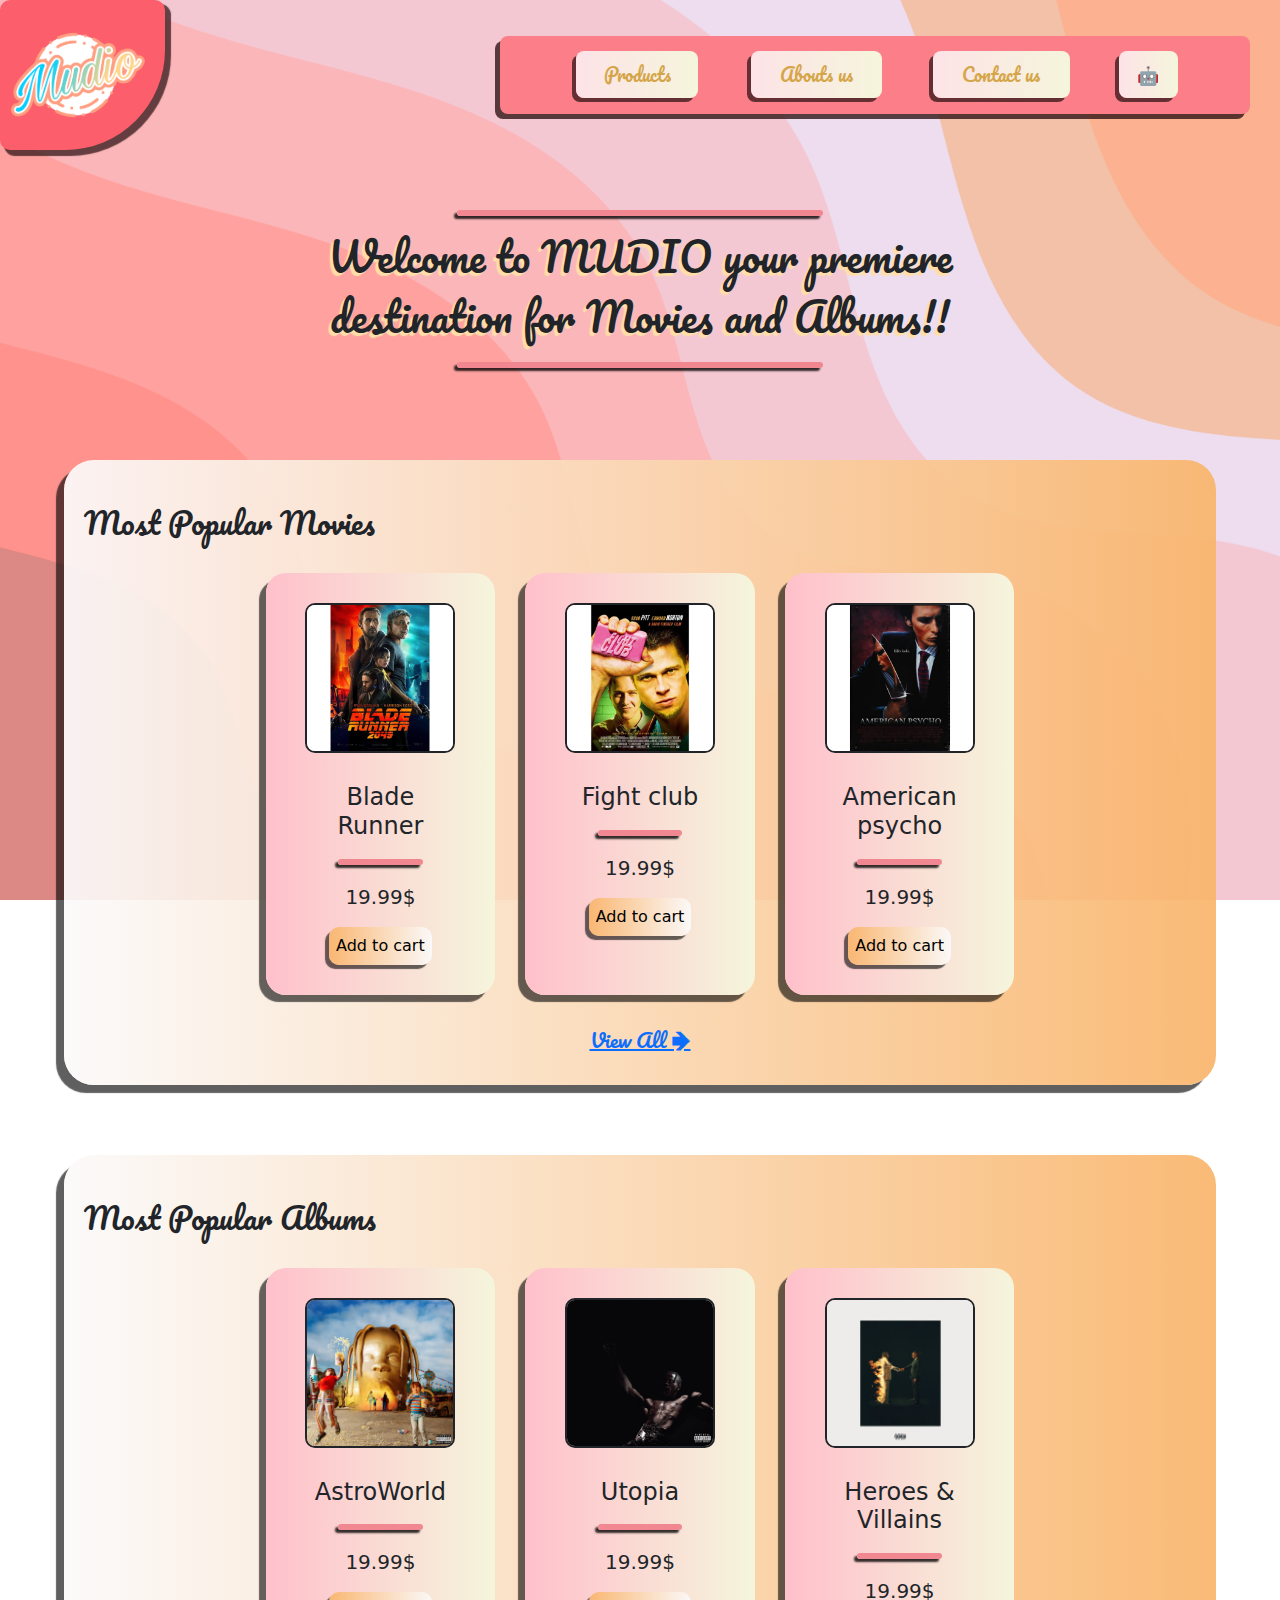
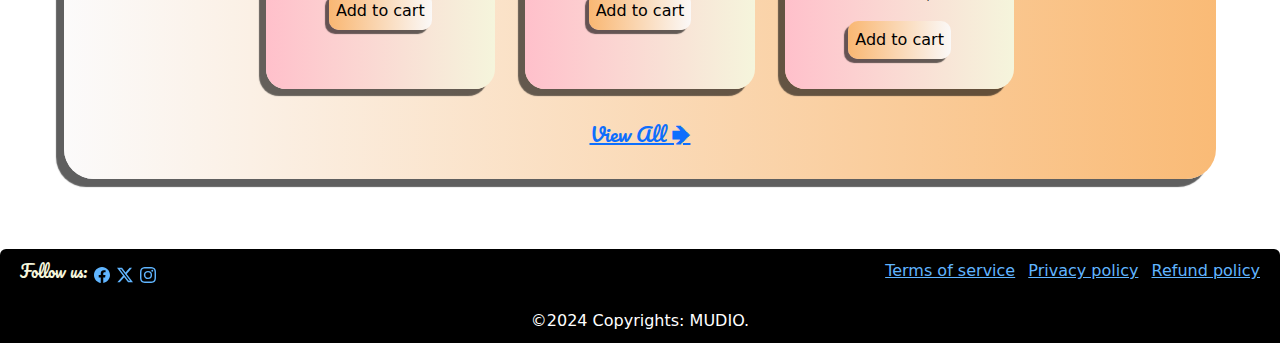
<file: index.html>
<!DOCTYPE html>
<html lang="en">
<head>
    <meta charset="UTF-8">
    <meta name="viewport" content="width=device-width, initial-scale=1.0">
    <title>Mudio</title>
    
    <link href="https://cdn.jsdelivr.net/npm/bootstrap@5.3.3/dist/css/bootstrap.min.css" rel="stylesheet" integrity="sha384-QWTKZyjpPEjISv5WaRU9OFeRpok6YctnYmDr5pNlyT2bRjXh0JMhjY6hW+ALEwIH" crossorigin="anonymous">
    
    <link rel="preconnect" href="https://fonts.googleapis.com">
    <link rel="preconnect" href="https://fonts.gstatic.com" crossorigin>
    <link href="https://fonts.googleapis.com/css2?family=Pacifico&display=swap" rel="stylesheet">
    
       
    <link rel="stylesheet" href="MudioAll.css">

</head>
<body>
    
    <nav class="Navs">

        <div><img class="nav-img" src="Images/Mudio Logo/Mudio.png" alt="" id="Logo"></div>
        

        
        
        
        <div class="icons-list">
        <ul>

        <div>
        <button class="starlist-button" onclick="Showmenu()"><svg xmlns="http://www.w3.org/2000/svg" width="45" height="45" fill="currentColor" class="bi bi-list-stars" viewBox="0 0 16 16">
        <path fill-rule="evenodd" d="M5 11.5a.5.5 0 0 1 .5-.5h9a.5.5 0 0 1 0 1h-9a.5.5 0 0 1-.5-.5m0-4a.5.5 0 0 1 .5-.5h9a.5.5 0 0 1 0 1h-9a.5.5 0 0 1-.5-.5m0-4a.5.5 0 0 1 .5-.5h9a.5.5 0 0 1 0 1h-9a.5.5 0 0 1-.5-.5"/>
        <path d="M2.242 2.194a.27.27 0 0 1 .516 0l.162.53c.035.115.14.194.258.194h.551c.259 0 .37.333.164.493l-.468.363a.28.28 0 0 0-.094.3l.173.569c.078.256-.213.462-.423.3l-.417-.324a.27.27 0 0 0-.328 0l-.417.323c-.21.163-.5-.043-.423-.299l.173-.57a.28.28 0 0 0-.094-.299l-.468-.363c-.206-.16-.095-.493.164-.493h.55a.27.27 0 0 0 .259-.194zm0 4a.27.27 0 0 1 .516 0l.162.53c.035.115.14.194.258.194h.551c.259 0 .37.333.164.493l-.468.363a.28.28 0 0 0-.094.3l.173.569c.078.255-.213.462-.423.3l-.417-.324a.27.27 0 0 0-.328 0l-.417.323c-.21.163-.5-.043-.423-.299l.173-.57a.28.28 0 0 0-.094-.299l-.468-.363c-.206-.16-.095-.493.164-.493h.55a.27.27 0 0 0 .259-.194zm0 4a.27.27 0 0 1 .516 0l.162.53c.035.115.14.194.258.194h.551c.259 0 .37.333.164.493l-.468.363a.28.28 0 0 0-.094.3l.173.569c.078.255-.213.462-.423.3l-.417-.324a.27.27 0 0 0-.328 0l-.417.323c-.21.163-.5-.043-.423-.299l.173-.57a.28.28 0 0 0-.094-.299l-.468-.363c-.206-.16-.095-.493.164-.493h.55a.27.27 0 0 0 .259-.194z"/>
        </svg></button>
        </div>


        <div class="mini-nav">
        <li><button class="nav-icons"><a href="">Products</a></button></li>
        <li><button class="nav-icons"><a href="">Abouts us</a></button></li>
        <li><button class="nav-icons"><a href="">Contact us</a></button></li>
        <li><button class="nav-icons"><a href="">🤖</a></button></li>
        <button type="button" onclick="Hidemenu()" class="btn-close btn-close-white" aria-label="Close"></button>

        </div>


        </ul>
        
        

        </div>

            
            
    </nav>

    <div class="welcome-message"><hr>
        <p>Welcome to MUDIO your premiere destination for Movies and Albums!!</p>
        <hr>
    </div>




    <fieldset>

    <legend>Most popular Movies</legend>


    <div class="cards">



        <div class="movie-cards">
            <img src="Images/Movies/Bladerunner2049.jpg" alt="">
            <h4>Blade Runner</h4>
            <hr>
            <h5>19.99$</h5>
            <button>Add to cart</button>
        </div>

        <div class="movie-cards">
            <img src="Images/Movies/Fightclub.jpg" alt="">
            <h4>Fight club</h4>
            <hr>
            <h5>19.99$</h5>
            <button>Add to cart</button>
        </div>

        <div class="movie-cards">
            <img src="Images/Movies/Americanpsycho.jpg" alt="">
            <h4>American psycho</h4>
            <hr>
            <h5>19.99$</h5>
            <button>Add to cart</button>
        </div>

        

    </div>

        <a href="Movies.html">View All 🢂</a>
    
    </fieldset>


    <fieldset>
        <legend>Most popular Albums</legend>


    <div class="cards">


        
            <div class="album-cards">
                <img src="Images/Albums/Astroworld.jpg" alt="">
                <h4>AstroWorld</h4>
                <hr>
                <h5>19.99$</h5>
                <button>Add to cart</button>
            </div>


            <div class="album-cards">
                <img src="Images/Albums/UTOPIA.png" alt="">
                <h4>Utopia</h4>
                <hr>
                <h5>19.99$</h5>
                <button>Add to cart</button>
            </div>


            <div class="album-cards">
                <img src="Images/Albums/Heroesandvillians.jpg" alt="">
                <h4>Heroes & Villains</h4>
                <hr>
                <h5>19.99$</h5>
                <button>Add to cart</button>
            </div>

 

    </div>
        
            <a href="Albums.html">View All 🢂 </a>  

    
    </fieldset>


<footer>
    <div class="footer-elements">
        <div class="follow-links">
            <p>Follow us:</p>

            <a href=""><svg xmlns="http://www.w3.org/2000/svg" width="16" height="16" fill="currentColor" class="bi bi-facebook" viewBox="0 0 16 16">
                <path d="M16 8.049c0-4.446-3.582-8.05-8-8.05C3.58 0-.002 3.603-.002 8.05c0 4.017 2.926 7.347 6.75 7.951v-5.625h-2.03V8.05H6.75V6.275c0-2.017 1.195-3.131 3.022-3.131.876 0 1.791.157 1.791.157v1.98h-1.009c-.993 0-1.303.621-1.303 1.258v1.51h2.218l-.354 2.326H9.25V16c3.824-.604 6.75-3.934 6.75-7.951"/>
              </svg></a>
            
            <a href=""><svg xmlns="http://www.w3.org/2000/svg" width="16" height="16" fill="currentColor" class="bi bi-twitter-x" viewBox="0 0 16 16">
            <path d="M12.6.75h2.454l-5.36 6.142L16 15.25h-4.937l-3.867-5.07-4.425 5.07H.316l5.733-6.57L0 .75h5.063l3.495 4.633L12.601.75Zm-.86 13.028h1.36L4.323 2.145H2.865z"/>
            </svg></a>

            <a href=""><svg xmlns="http://www.w3.org/2000/svg" width="16" height="16" fill="currentColor" class="bi bi-instagram" viewBox="0 0 16 16">
                <path d="M8 0C5.829 0 5.556.01 4.703.048 3.85.088 3.269.222 2.76.42a3.9 3.9 0 0 0-1.417.923A3.9 3.9 0 0 0 .42 2.76C.222 3.268.087 3.85.048 4.7.01 5.555 0 5.827 0 8.001c0 2.172.01 2.444.048 3.297.04.852.174 1.433.372 1.942.205.526.478.972.923 1.417.444.445.89.719 1.416.923.51.198 1.09.333 1.942.372C5.555 15.99 5.827 16 8 16s2.444-.01 3.298-.048c.851-.04 1.434-.174 1.943-.372a3.9 3.9 0 0 0 1.416-.923c.445-.445.718-.891.923-1.417.197-.509.332-1.09.372-1.942C15.99 10.445 16 10.173 16 8s-.01-2.445-.048-3.299c-.04-.851-.175-1.433-.372-1.941a3.9 3.9 0 0 0-.923-1.417A3.9 3.9 0 0 0 13.24.42c-.51-.198-1.092-.333-1.943-.372C10.443.01 10.172 0 7.998 0zm-.717 1.442h.718c2.136 0 2.389.007 3.232.046.78.035 1.204.166 1.486.275.373.145.64.319.92.599s.453.546.598.92c.11.281.24.705.275 1.485.039.843.047 1.096.047 3.231s-.008 2.389-.047 3.232c-.035.78-.166 1.203-.275 1.485a2.5 2.5 0 0 1-.599.919c-.28.28-.546.453-.92.598-.28.11-.704.24-1.485.276-.843.038-1.096.047-3.232.047s-2.39-.009-3.233-.047c-.78-.036-1.203-.166-1.485-.276a2.5 2.5 0 0 1-.92-.598 2.5 2.5 0 0 1-.6-.92c-.109-.281-.24-.705-.275-1.485-.038-.843-.046-1.096-.046-3.233s.008-2.388.046-3.231c.036-.78.166-1.204.276-1.486.145-.373.319-.64.599-.92s.546-.453.92-.598c.282-.11.705-.24 1.485-.276.738-.034 1.024-.044 2.515-.045zm4.988 1.328a.96.96 0 1 0 0 1.92.96.96 0 0 0 0-1.92m-4.27 1.122a4.109 4.109 0 1 0 0 8.217 4.109 4.109 0 0 0 0-8.217m0 1.441a2.667 2.667 0 1 1 0 5.334 2.667 2.667 0 0 1 0-5.334"/>
              </svg></a>

        </div>

        <div class="policies">
            <ul>
            <li><a href="">Terms of service</a></li>
            <li><a href="">Privacy policy</a></li>
            <li><a href="">Refund policy</a></li>
            </ul>
        </div>
    </div>
    <div class="copyrights">©2024 Copyrights: MUDIO.</div>
</footer>




    <script src="https://cdn.jsdelivr.net/npm/bootstrap@5.3.3/dist/js/bootstrap.bundle.min.js" integrity="sha384-YvpcrYf0tY3lHB60NNkmXc5s9fDVZLESaAA55NDzOxhy9GkcIdslK1eN7N6jIeHz" crossorigin="anonymous"></script>
    <script src="https://cdn.jsdelivr.net/npm/@popperjs/core@2.11.8/dist/umd/popper.min.js" integrity="sha384-I7E8VVD/ismYTF4hNIPjVp/Zjvgyol6VFvRkX/vR+Vc4jQkC+hVqc2pM8ODewa9r" crossorigin="anonymous"></script>
    <script src="https://cdn.jsdelivr.net/npm/bootstrap@5.3.3/dist/js/bootstrap.min.js" integrity="sha384-0pUGZvbkm6XF6gxjEnlmuGrJXVbNuzT9qBBavbLwCsOGabYfZo0T0to5eqruptLy" crossorigin="anonymous"></script>
    <script src="Mudio.js"></script>
</body>
</html>
</file>
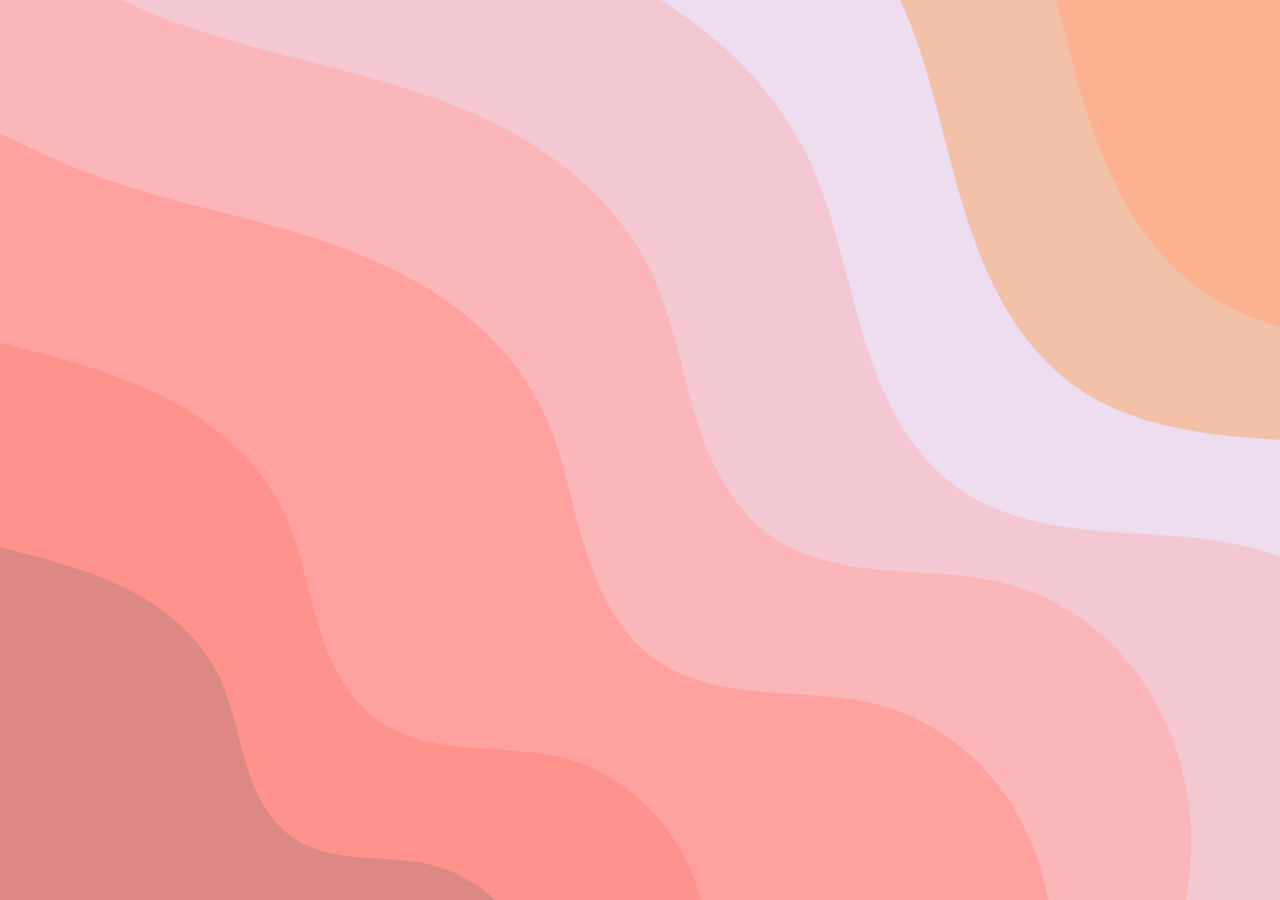
<file: Albums.html>
<!DOCTYPE html>
<html lang="en">
<head>
    <meta charset="UTF-8">
    <meta name="viewport" content="width=device-width, initial-scale=1.0">
    <title>Mudio</title>
    <link href="https://cdn.jsdelivr.net/npm/bootstrap@5.3.3/dist/css/bootstrap.min.css" rel="stylesheet" integrity="sha384-QWTKZyjpPEjISv5WaRU9OFeRpok6YctnYmDr5pNlyT2bRjXh0JMhjY6hW+ALEwIH" crossorigin="anonymous">
    <link rel="stylesheet" href="MudioAll.css">

</head>
<body>
    









    <script src="https://cdn.jsdelivr.net/npm/bootstrap@5.3.3/dist/js/bootstrap.bundle.min.js" integrity="sha384-YvpcrYf0tY3lHB60NNkmXc5s9fDVZLESaAA55NDzOxhy9GkcIdslK1eN7N6jIeHz" crossorigin="anonymous"></script>
    <script src="https://cdn.jsdelivr.net/npm/@popperjs/core@2.11.8/dist/umd/popper.min.js" integrity="sha384-I7E8VVD/ismYTF4hNIPjVp/Zjvgyol6VFvRkX/vR+Vc4jQkC+hVqc2pM8ODewa9r" crossorigin="anonymous"></script>
    <script src="https://cdn.jsdelivr.net/npm/bootstrap@5.3.3/dist/js/bootstrap.min.js" integrity="sha384-0pUGZvbkm6XF6gxjEnlmuGrJXVbNuzT9qBBavbLwCsOGabYfZo0T0to5eqruptLy" crossorigin="anonymous"></script>
    <script src="Mudio.js"></script>
</body>
</html>
</file>
<file: MudioAll.css>
html, body {
    overflow-x: hidden;
  }

body{
    height: 100%;
    margin: 0;
    padding: 0;
    justify-content: center;
    background-image: url('Images/Background.png');
    background-size: cover;
    background-repeat: no-repeat;
    background-attachment: fixed;
    background-position: center; 
    overflow-x: hidden;
    position: relative;
}




.Navs{
    display: flex;
    align-items: center;
    padding: 0 30px 10px 0px;    
}
.icons-list{
    background-color: rgb(252, 126, 137);
    margin-left: auto;
    padding-top: 15px;
    padding-right: 45px;
    border-radius: 8px;
    box-shadow: -5px 5px rgba(49, 21, 23, 0.805);
    width: 60%;
}
.mini-nav{
    display: flex;
    
    list-style: none;

}
.Navs li{
    margin: auto;
}

 .btn-close-white{
    display: none;
    list-style: none;
}

.nav-icons{
    font-family: pacifico;

    font-size: 18px;
    padding: 10px;
    border: none;
    width: 140%;
    border-radius: 8px;
    background: linear-gradient(to right, #fde3e7, #f5f5dc);
    transition: all 0.2s;
    box-shadow: -4px 4px  rgba(49, 21, 23, 0.753);
}




.nav-icons a{
    text-decoration: none;
    font-weight: 500;
    color: rgb(213, 166, 73); 
}



.nav-icons:active{

    transition: all 0.2s;
    box-shadow: 0px 0px;
    transform: translate(-4px, 4px);
}




#Logo{
    cursor: pointer;
    height: 150px;
    background-color: rgb(252, 94, 107);
    border-radius: 10px 10px 100px 10px;
    padding-right: 15px;
    box-shadow: 5px 5px 1px 1px rgba(49, 21, 23, 0.753);
    transition: all 0.3s;

}





#Logo:active{
    transform: translate(5px ,5px);
    box-shadow: 0px 0px 0px 0px rgb(49, 21, 23);
    transition: all 0.3s;
}




.starlist-button,.bi-list-stars{
    display: none;

}





.welcome-message{
    text-align: center;
    font-size: 40px;
    padding: 50px;
    font-family: pacifico;
    font-weight: 500;
    height: 300px;
    width: 65%;
    margin: auto;
    text-shadow: -3px 3px 1px rgb(255, 222, 170); ;
}





hr{
    margin: auto;
    width: 50%;
    color: rgb(241, 136, 145);
    border: 3.5px solid;
    border-radius: 10px;
    opacity: 1;
    margin-bottom: 10px;
    box-shadow: -3px 3px 2px rgba(0, 0, 0, 0.795);  
}





.cards{
    display: grid;
    grid-template-columns: repeat(auto-fill,minmax(200px,1fr));
    grid-gap: 30px;
    justify-content: center;
    width: 65%;
    margin: auto;
    
}





.movie-cards , .album-cards{
    padding: 30px;
    border: none;
    border-radius: 20px;
    background: linear-gradient(to right, #ffc0cb, #f5f5dc);
    text-align: center;
    margin-bottom: 30px;
    transition: all 0.3s;
    box-shadow: -7px 7px 1px rgba(0, 0, 0, 0.604);
    
}




.movie-cards h4,h5, .album-cards h4,h5{
    padding: 10px;
}






.movie-cards img, .album-cards img{
    height: 150px;
    margin: auto;
    border: 2px solid;
    border-radius: 10px;
    margin-bottom: 20px;
}




.movie-cards button,.album-cards button {
    
    border:none ;
    border-radius: 10px;
    padding: 7px;
    box-shadow: -4px 4px 1px rgba(0, 0, 0, 0.601);
    transition: all 0.3s;
    background: linear-gradient(to right, rgba(249, 181, 107, 0.926),rgba(251, 250, 250, 0.926))
}






.movie-cards button:active,.album-cards button:active {
    transform: translate(-4px,4px);
    box-shadow: 0px 0px 0px rgba(0, 0, 0, 0.601);
    transition: all 0.15s;
    
}





fieldset{
    padding-top: 20px;
    padding-bottom: 30px;
    background:linear-gradient(to left, rgba(249, 181, 107, 0.926),rgba(251, 250, 250, 0.926));
    width: 90%;
    margin: auto;
    border-radius: 30px;
    margin-bottom: 70px;
    box-shadow: -8px 8px 1px rgba(0, 0, 0, 0.629);
}




fieldset legend{
    padding: 20px;
    font-family: pacifico;
    text-transform: capitalize;
    font-size: 30px;
}




fieldset a {
    display: block;
    margin: auto;
    text-align: center;
    font-family: pacifico;
    font-size: 20px;
}






footer{
    background-color: black;
    border-radius: 6px 6px 0 0;
}

.footer-elements{
    display: flex;
    justify-content: space-between;
    margin-right: 20px;
    margin-left: 20px;
    padding-top: 10px;
    padding-bottom: 10px;
    
}
.footer-elements a{
    color:rgb(96, 181, 255) ;
}
.footer-elements a:hover{
    color:rgb(44, 93, 137) ;
}

.footer-elements a:active{
    color:rgb(255, 0, 162) ;
}
.follow-links{
    display: flex;
    justify-content: space-between;
    gap: 7px;
    font-family: pacifico;
    color: #f5f5dc;


}


.policies li{
    display: inline;
    margin-left: 8px;
    text-align: right;
    list-style: none;   
}



.copyrights{
    margin: auto;
    text-align: center;
    color: #ffffff;
    padding-bottom: 10px;
}





















@media only screen and (max-width: 850px) {
    



    .icons-list{
        
        background: none;
        padding-top: 0px;
        padding-right: 0px;
        border-radius: 0px;
        box-shadow: 0px 0px;
        width:auto;
    }
    .mini-nav{
        display:block ;
        position: absolute;
        background: rgb(125,125,163);
        opacity: 0.98;
        top: 0%;
        right: -239px;
        height: 100vh;
        /* width: 150px; */
        margin: auto;
        transition:all 1s;
        padding: 50px 80px 0px 60px;
    }
    .mini-nav li{
        margin-bottom: 30px;
    }
    .btn-close-white{
        display: block;
        margin-left: 53px;
        background-color: rgb(255, 255, 255);
        border: 5px solid rgb(0, 0, 0);
    }

    
    



    .starlist-button, .bi-list-stars{
        display: block;
        color: rgb(255, 255, 255);
          
    }
    

    .starlist-button{
        border: none;
        border-radius: 10px;
        background-color: rgb(252, 94, 107);
        box-shadow: -4px 4px 0px rgba(0, 0, 0, 0.629);
        transition: all 0.15s ;

    }



    .starlist-button:active{
        transform: translate(-4px, 4px);
        box-shadow: 0px 0px 0px rgba(0, 0, 0, 0.629);
        transition: all 0.3 ;


    }




    .welcome-message{
        font-size: 25px;
        padding: 15px;
        line-height: 50px;
        width: 100%;
    }

    .policies li{
        display: block;
        margin-left: 0px;
        margin-right: 10px;
        margin-bottom: 1px;
        font-size: 14px;
    }

    
}
</file>
